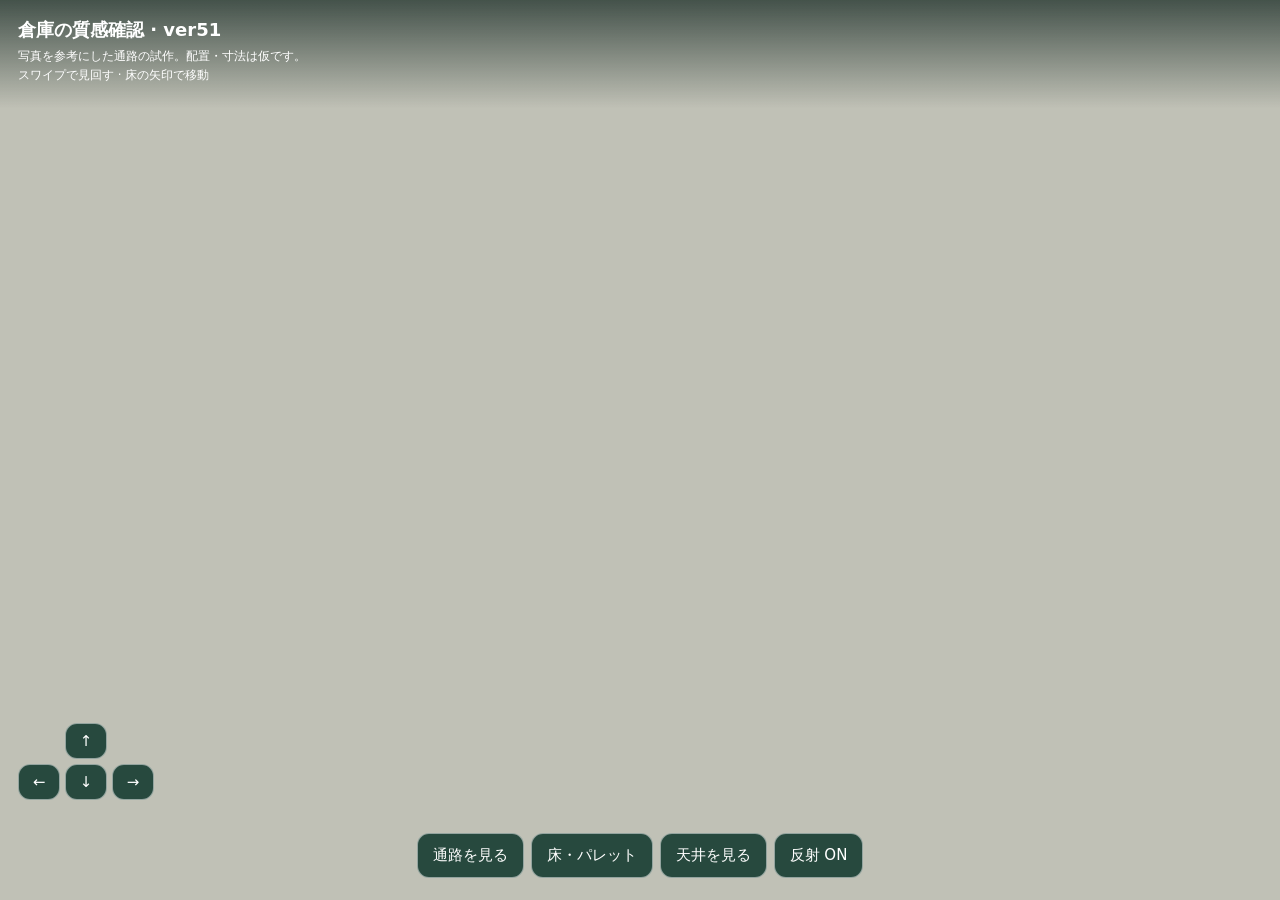
<file: texture-preview.html>
<!doctype html><html lang="ja"><meta charset="utf-8"><meta name="viewport" content="width=device-width,initial-scale=1,viewport-fit=cover"><title>倉庫の質感確認・ver51</title>
<style>*{box-sizing:border-box}body{margin:0;font:15px system-ui,sans-serif;color:#fff;background:#c0c1b6}#stage{position:fixed;inset:0;touch-action:none}canvas{display:block}header{position:fixed;top:0;left:0;right:0;padding:18px;background:linear-gradient(#142721b8,transparent);pointer-events:none}h1{margin:0;font-size:18px}p{font-size:12px;line-height:1.6;margin:5px 0}nav{position:fixed;bottom:22px;left:12px;right:12px;display:flex;flex-wrap:wrap;gap:7px;justify-content:center}button{border:1px solid #ffffff80;border-radius:12px;background:#183d32e8;color:#fff;padding:12px 15px;font:inherit}#message{position:fixed;top:90px;left:12px;right:12px;text-align:center;pointer-events:none;font-size:13px}#controls{position:fixed;bottom:100px;left:18px;display:grid;grid-template-columns:repeat(3,42px);gap:5px}#controls button{padding:8px}#controls button:first-child{grid-column:2}#controls button:nth-child(2){grid-column:1}</style>
<div id="stage"></div><header><h1>倉庫の質感確認 · ver51</h1><p>写真を参考にした通路の試作。配置・寸法は仮です。<br>スワイプで見回す · 床の矢印で移動</p></header><div id="message"></div>
<div id="controls"><button data-walk="forward">↑</button><button data-walk="left">←</button><button data-walk="back">↓</button><button data-walk="right">→</button></div><nav><button id="entrance">通路を見る</button><button id="floor">床・パレット</button><button id="ceiling">天井を見る</button><button id="reflection">反射 ON</button></nav>
<script src="vendor/three-r128.min.js"></script><script src="vendor/three-r128-reflector.js"></script><script src="warehouse-materials.js"></script><script src="warehouse3d.js"></script><script src="warehouse-walk.js"></script>
<script>
const db={maps:{cur:0,floors:[{name:'質感確認',cols:20,rows:24,floor:'green',rects:[{id:1,x:2,y:5,w:6,h:16,pal:true},{id:2,x:11,y:7,w:7,h:14,pal:true},{id:3,x:10,y:.2,w:9.8,h:.2,type:'shut'},{id:4,x:.2,y:.2,w:1,h:1,type:'wall'}]}]},spots:{}};
let walk=null,reflect=true;const message=document.getElementById('message');
async function view(p){await WarehouseMaterials.load();walk?.destroy();walk=WarehouseWalk.create(document.getElementById('stage'),db,0,{position:p,controls:document.getElementById('controls'),onMessage:t=>{message.textContent=t;}});walk.world.setReflections(reflect);window.previewWalk=walk;}
document.getElementById('entrance').onclick=()=>view({x:19,z:40,yaw:0,pitch:-.1});
document.getElementById('floor').onclick=()=>view({x:19,z:29,yaw:.5,pitch:-.72});
document.getElementById('ceiling').onclick=()=>view({x:19,z:35,yaw:.3,pitch:.42});
document.getElementById('reflection').onclick=e=>{reflect=!reflect;walk.world.setReflections(reflect);e.target.textContent='反射 '+(reflect?'ON':'OFF');};
view({x:19,z:40,yaw:0,pitch:-.1});
</script></html>
</file>
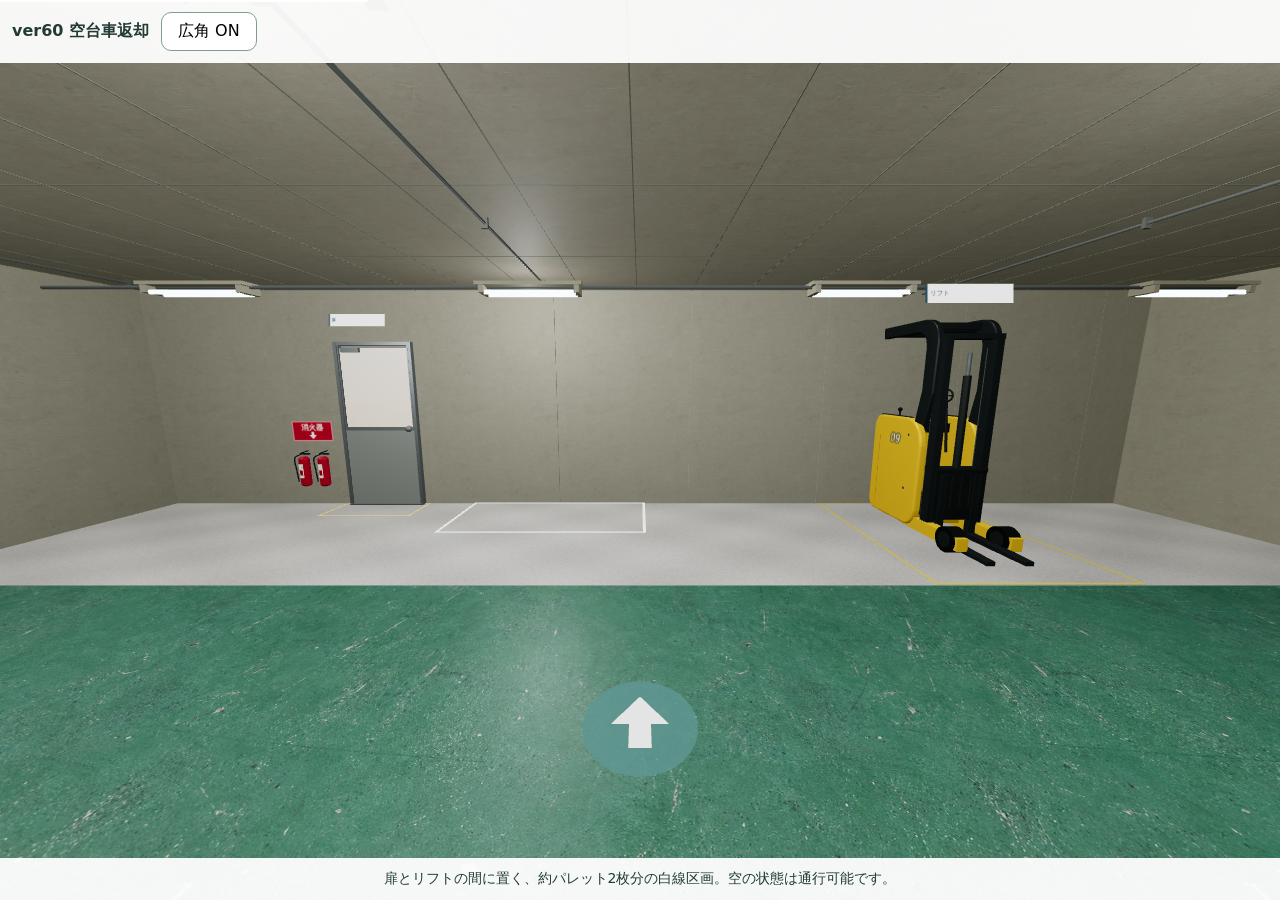
<file: ver60-return-preview.html>
<!doctype html><html lang="ja"><meta charset="utf-8"><meta name="viewport" content="width=device-width,initial-scale=1"><title>空台車の返却区画</title><style>body{margin:0;font:16px system-ui;color:#223c35}#stage{position:fixed;inset:0;touch-action:none}header{position:fixed;top:0;left:0;right:0;background:#fffffff0;padding:12px;display:flex;align-items:center;gap:12px}button{font:inherit;padding:8px 16px;border-radius:10px;border:1px solid #829b90;background:white}p{position:fixed;bottom:0;left:0;right:0;background:#fffffff0;padding:12px;margin:0;text-align:center;font-size:14px}</style><div id="stage"></div><header><strong>ver60 空台車返却</strong><button id="wide">広角 ON</button></header><p>扉とリフトの間に置く、約パレット2枚分の白線区画。空の状態は通行可能です。</p><script src="vendor/three-r128.min.js"></script><script src="warehouse-materials.js"></script><script src="warehouse-ver57.js"></script><script src="warehouse3d.js"></script><script src="warehouse-walk.js"></script><script>
(async()=>{await WarehouseMaterials.load();const floorTiles={};for(let x=0;x<22;x++)for(let y=0;y<4;y++)floorTiles[x+','+y]='concrete';const db={maps:{floors:[{cols:22,rows:14,floor:'green',annex:false,floorTiles,rects:[{id:1,type:'door',label:'扉',x:4,y:0,w:2,h:1},{id:2,label:'リフト',x:15,y:0,w:3,h:4},{id:3,type:'cartreturn',label:'空台車返却',x:7,y:0,w:4,h:2}]}]},spots:{}};let wide=true;const walk=WarehouseWalk.create(document.getElementById('stage'),db,0,{wide,position:{x:22,z:19,yaw:0,pitch:-.16}});window.returnPreview=walk;document.getElementById('wide').onclick=e=>{wide=!wide;walk.setWide(wide);e.target.textContent=wide?'広角 ON':'広角';};})();
</script></html>
</file>
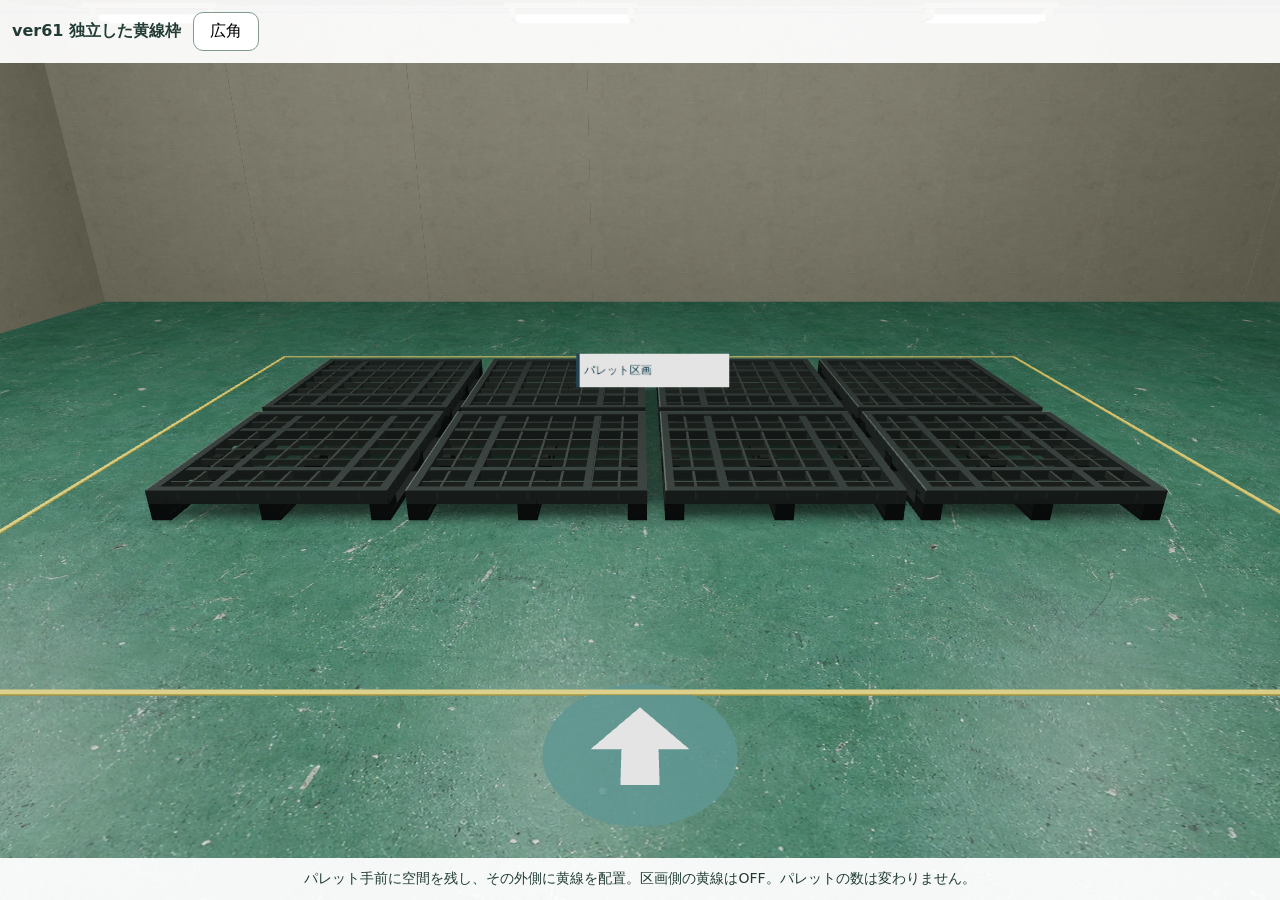
<file: ver61-yellowline-preview.html>
<!doctype html><html lang="ja"><meta charset="utf-8"><meta name="viewport" content="width=device-width,initial-scale=1"><title>ver61 独立した黄線枠</title><style>body{margin:0;font:16px system-ui;color:#223c35}#stage{position:fixed;inset:0;touch-action:none}header{position:fixed;top:0;left:0;right:0;background:#fffffff0;padding:12px;display:flex;align-items:center;gap:12px}button{font:inherit;padding:8px 16px;border-radius:10px;border:1px solid #829b90;background:white}p{position:fixed;bottom:0;left:0;right:0;background:#fffffff0;padding:12px;margin:0;text-align:center;font-size:14px}</style><div id="stage"></div><header><strong>ver61 独立した黄線枠</strong><button id="wide">広角</button></header><p>パレット手前に空間を残し、その外側に黄線を配置。区画側の黄線はOFF。パレットの数は変わりません。</p><script src="vendor/three-r128.min.js"></script><script src="warehouse-materials.js"></script><script src="warehouse-ver57.js"></script><script src="warehouse3d.js"></script><script src="warehouse-walk.js"></script><script>
(async()=>{await WarehouseMaterials.load();const db={maps:{floors:[{cols:22,rows:18,floor:'green',annex:false,rects:[{id:1,label:'パレット区画',x:6,y:5,w:8,h:4,view3d:'pallet',drawYellowLine:false},{id:2,type:'yellowline',label:'黄線',x:5,y:4,w:10,h:7}]}]},spots:{}};let wide=false;const walk=WarehouseWalk.create(document.getElementById('stage'),db,0,{wide,position:{x:20,z:29,yaw:0,pitch:-.38}});window.yellowPreview=walk;document.getElementById('wide').onclick=e=>{wide=!wide;walk.setWide(wide);e.target.textContent=wide?'広角 ON':'広角';};})();
</script></html>
</file>
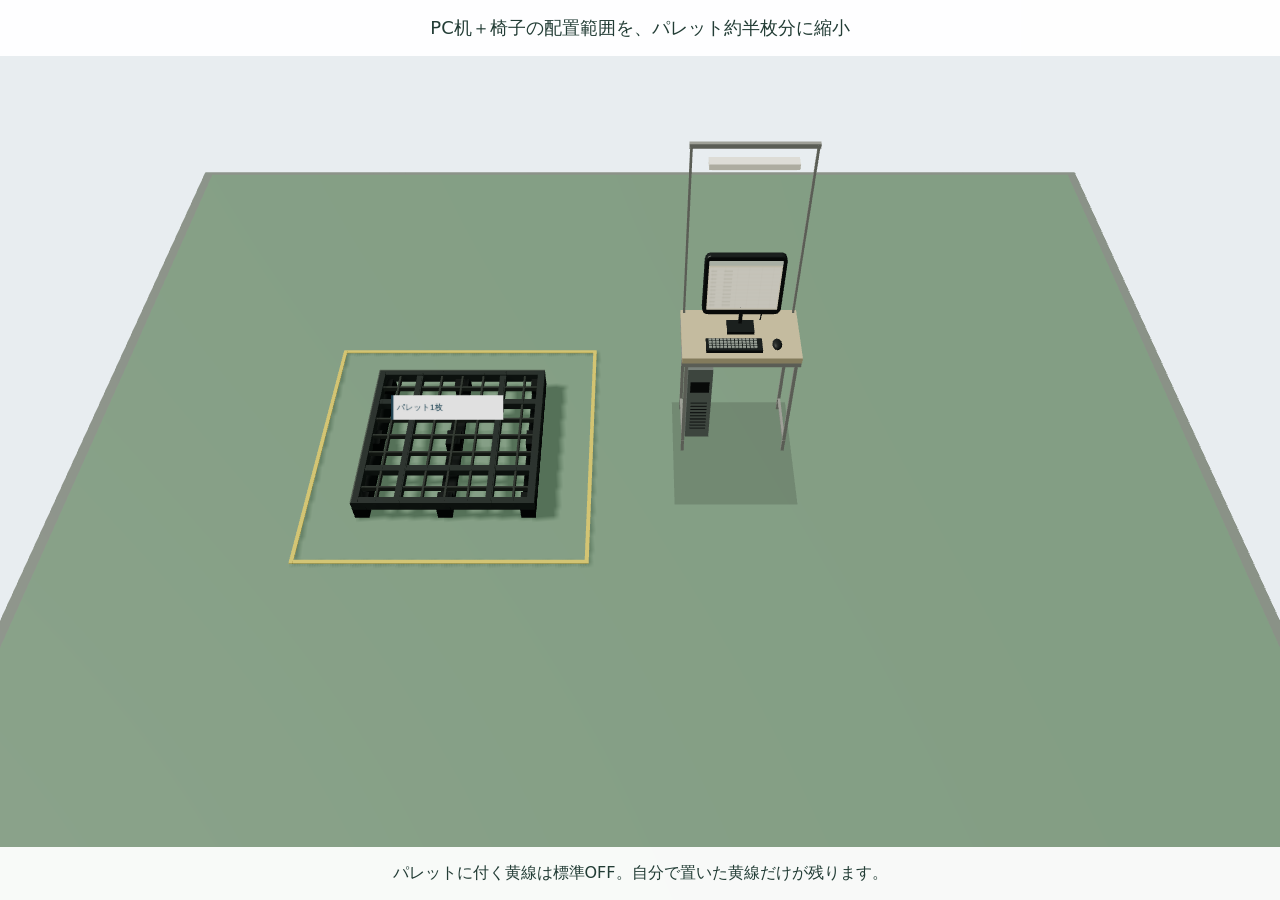
<file: ver62-desk-lines-preview.html>
<!doctype html><html lang="ja"><meta charset="utf-8"><meta name="viewport" content="width=device-width,initial-scale=1"><title>ver62 PC机・黄線</title><style>body{margin:0;font:18px system-ui;color:#223c35}#stage{position:fixed;inset:0}header,footer{position:fixed;left:0;right:0;background:#fffffff0;padding:16px;text-align:center}header{top:0}footer{bottom:0;font-size:16px}</style><div id="stage"></div><header>PC机＋椅子の配置範囲を、パレット約半枚分に縮小</header><footer>パレットに付く黄線は標準OFF。自分で置いた黄線だけが残ります。</footer><script src="vendor/three-r128.min.js"></script><script src="warehouse-materials.js"></script><script src="warehouse-ver57.js"></script><script src="warehouse3d.js"></script><script>
(async()=>{await WarehouseMaterials.load();const db={maps:{floors:[{cols:12,rows:10,floor:'green',annex:false,rects:[{id:1,label:'パレット1枚',x:3,y:4,w:2,h:2,view3d:'pallet'},{id:2,type:'yellowline',x:2.5,y:3.5,w:3,h:3},{id:3,type:'pcdesk',label:'PC机',x:6,y:3.5,w:2,h:3,back:'north'}]}]},spots:{}};const world=Warehouse3D.createWorld(db,0),renderer=new THREE.WebGLRenderer({antialias:true});Warehouse3D.configure(renderer);renderer.setSize(innerWidth,innerHeight);document.getElementById('stage').append(renderer.domElement);const camera=new THREE.PerspectiveCamera(48,innerWidth/innerHeight,.1,200);camera.position.set(12,17,24);camera.lookAt(12,0,10);world.updateCamera(camera);renderer.render(world.scene,camera);window.deskPreview={world,renderer,camera};})();
</script></html>
</file>
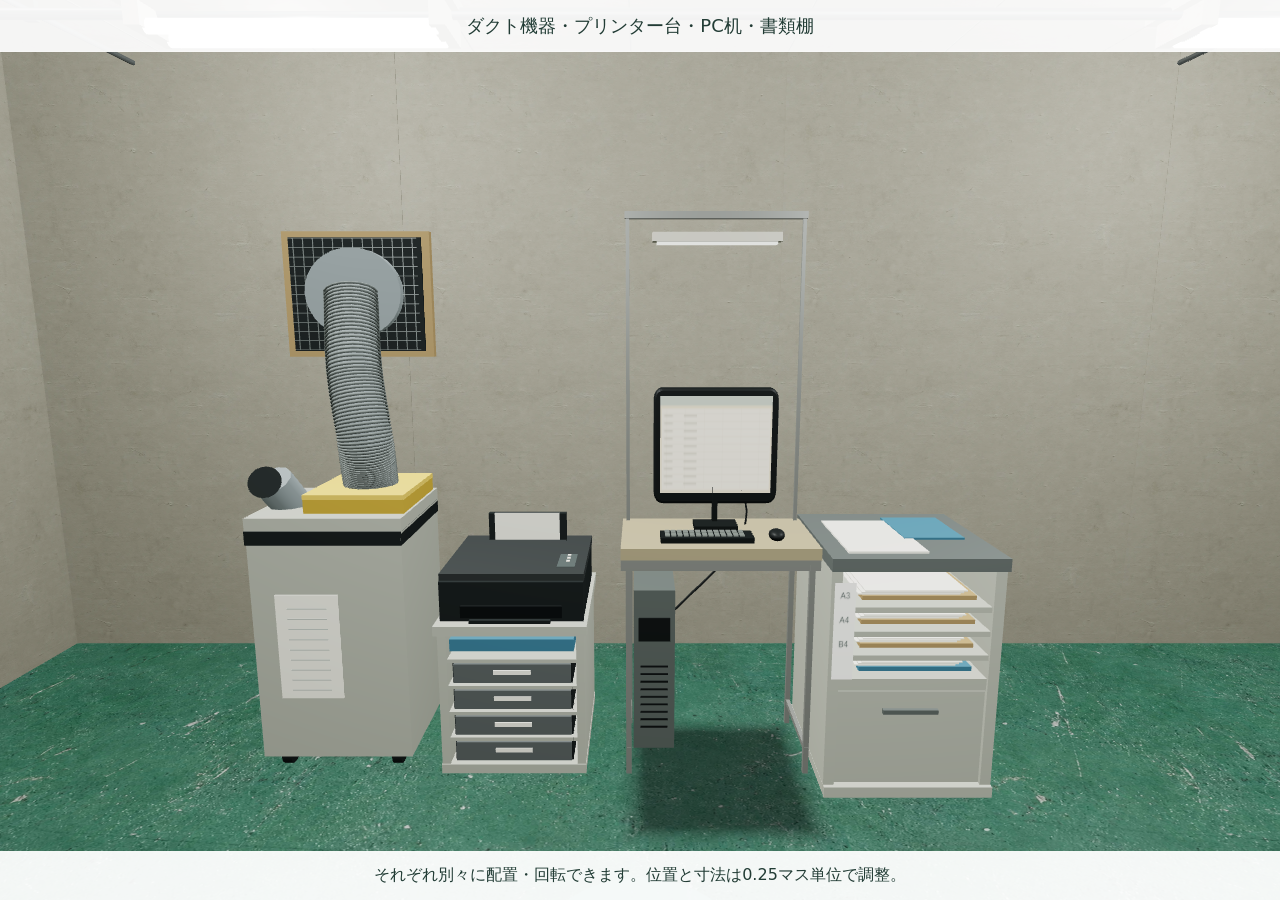
<file: ver63-office-preview.html>
<!doctype html><html lang="ja"><meta charset="utf-8"><meta name="viewport" content="width=device-width,initial-scale=1"><title>ver63 PC周辺設備</title><style>body{margin:0;font:18px system-ui;color:#223c35}#stage{position:fixed;inset:0}header,footer{position:fixed;left:0;right:0;background:#fffffff0;padding:14px;text-align:center}header{top:0}footer{bottom:0;font-size:16px}</style><div id="stage"></div><header>ダクト機器・プリンター台・PC机・書類棚</header><footer>それぞれ別々に配置・回転できます。位置と寸法は0.25マス単位で調整。</footer><script src="vendor/three-r128.min.js"></script><script src="warehouse-materials.js"></script><script src="warehouse-ver57.js"></script><script src="warehouse-office-fixtures.js"></script><script src="warehouse3d.js"></script><script src="warehouse-walk.js"></script><script>
(async()=>{await WarehouseMaterials.load();const db={maps:{floors:[{cols:12,rows:10,floor:'green',annex:false,rects:[{id:1,type:'officefixture',fixture:'ductunit',x:2.5,y:1,w:1,h:1,back:'north'},{id:2,type:'officefixture',fixture:'printerstand',x:3.6,y:1,w:1,h:1,back:'north'},{id:3,type:'pcdesk',x:4.35,y:.95,w:2,h:2,back:'north'},{id:4,type:'officefixture',fixture:'papercabinet',x:5.95,y:1.2,w:1,h:1,back:'north'}]}]},spots:{}};window.officePreview=WarehouseWalk.create(document.getElementById('stage'),db,0,{position:{x:9.75,z:13,yaw:0,pitch:-.17}});})();
</script></html>
</file>
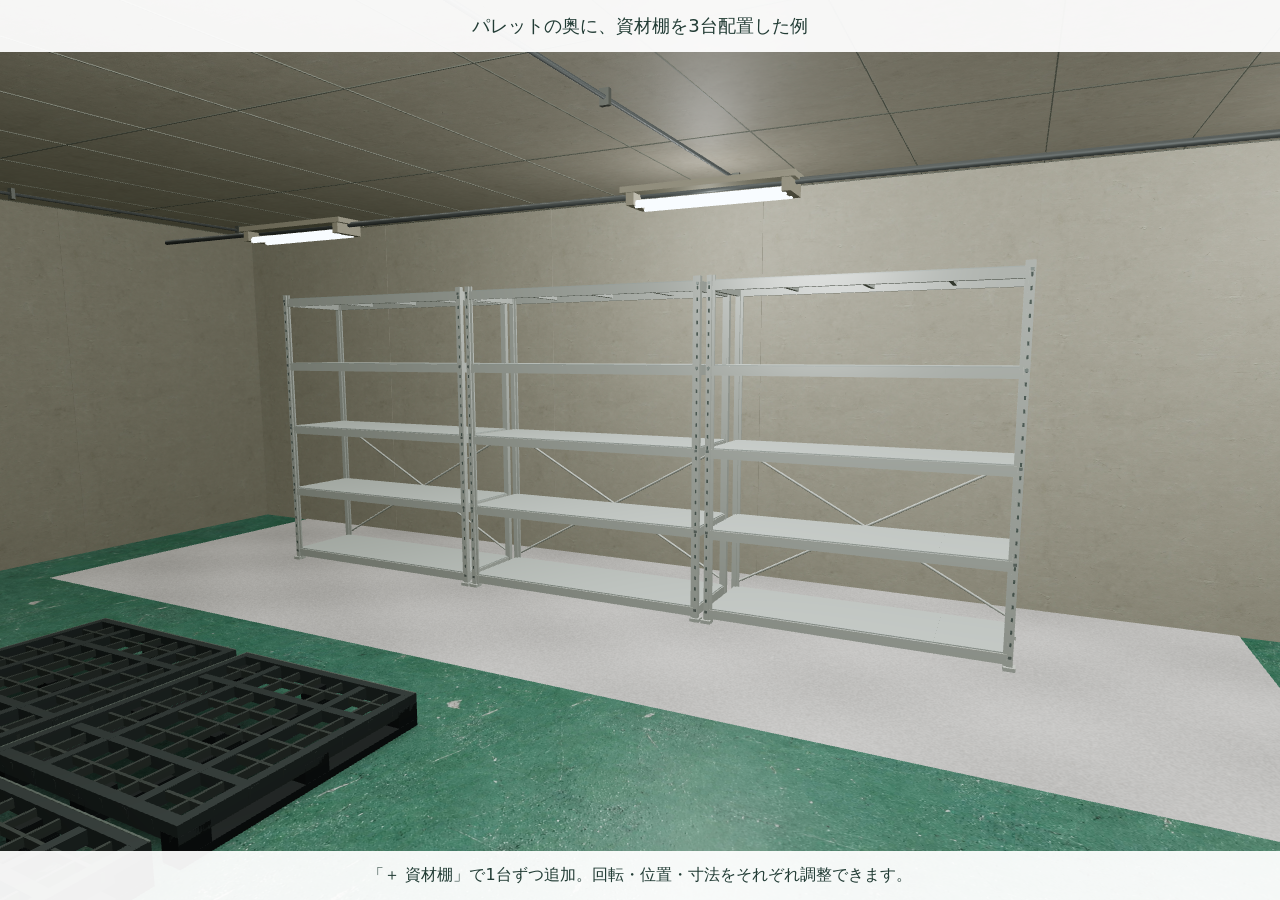
<file: ver64-material-shelf-preview.html>
<!doctype html><html lang="ja"><meta charset="utf-8"><meta name="viewport" content="width=device-width,initial-scale=1"><title>ver64 資材棚</title><style>body{margin:0;font:18px system-ui;color:#223c35}#stage{position:fixed;inset:0}header,footer{position:fixed;left:0;right:0;background:#fffffff0;padding:14px;text-align:center}header{top:0}footer{bottom:0;font-size:16px}</style><div id="stage"></div><header>パレットの奥に、資材棚を3台配置した例</header><footer>「＋ 資材棚」で1台ずつ追加。回転・位置・寸法をそれぞれ調整できます。</footer><script src="vendor/three-r128.min.js"></script><script src="warehouse-materials.js"></script><script src="warehouse-ver57.js"></script><script src="warehouse-office-fixtures.js"></script><script src="warehouse3d.js"></script><script src="warehouse-walk.js"></script><script>
(async()=>{await WarehouseMaterials.load();const floorTiles={};for(let x=1;x<14;x++)for(let y=0;y<4;y++)floorTiles[x+','+y]='concrete';const rects=[0,1,2].map((i)=>({id:i+1,type:'officefixture',fixture:'materialshelf',label:'資材棚',x:3+i*3,y:1,w:3,h:1,back:'north'}));rects.push({id:4,x:4,y:5,w:4,h:6,label:'145電源・本体など',view3d:'pallet'});const db={maps:{floors:[{cols:18,rows:15,floor:'green',annex:false,floorTiles,rects}]},spots:{}};window.shelfPreview=WarehouseWalk.create(document.getElementById('stage'),db,0,{position:{x:24,z:19,yaw:.45,pitch:-.12}});})();
</script></html>
</file>
